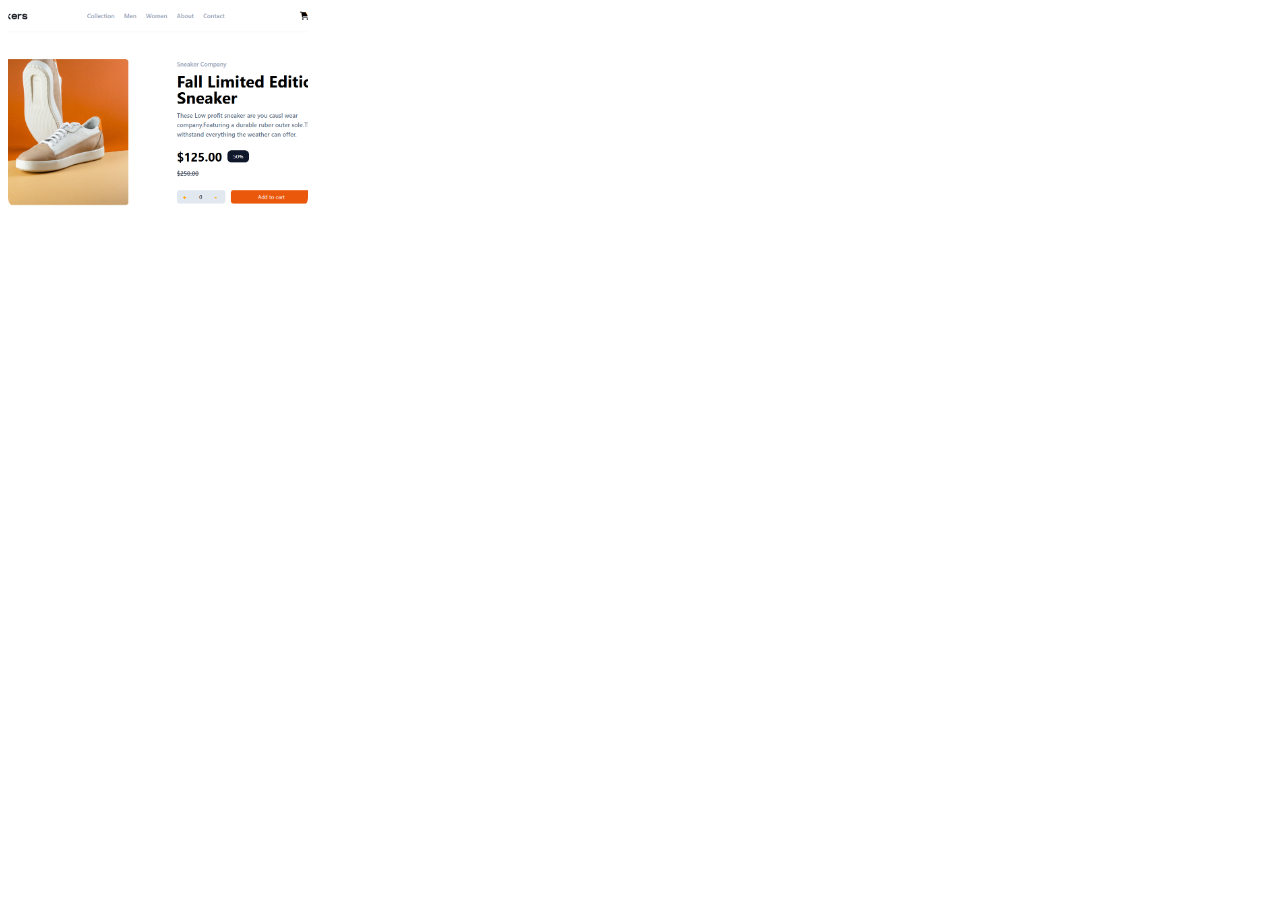
<file: test.html>
<!DOCTYPE html>
<html lang="en">
    <head>
        <title></title>
        <meta charset="UTF-8">
        <meta name="viewport" content="width=device-width, initial-scale=1">
        <link href="styling.css" rel="stylesheet">
    </head>
    <body>
        <div class="image-container">
            <img src="./assests/ecommerce.png" alt="Descriptive Alt Text" />
            <div class="overlay">
              <h3>Image Title</h3>
              <p>Image description goes here. Provide details about the image or additional context.</p>
            </div>
          </div>
          
    </body>
</html>
</file>
<file: styling.css>
/* Container for image and overlay */
.image-container {
    position: relative;
    width: 300px; /* Set desired image width */
    height: 200px; /* Set desired image height */
    overflow: hidden;
    border-radius: 10px; /* Optional: Rounded corners */
  }
  
  /* Image styling */
  .image-container img {
    width: 100%;
    height: 100%;
    object-fit: cover; /* Ensures the image fits the container */
    display: block;
  }
  
  /* Overlay styling */
  .image-container .overlay {
    position: absolute;
    top: 0;
    left: 0;
    width: 100%;
    height: 100%;
    background-color: rgba(0, 0, 0, 0.6); /* Semi-transparent background */
    color: white; /* Text color */
    display: flex;
    flex-direction: column;
    justify-content: center;
    align-items: center;
    text-align: center;
    opacity: 0; /* Initially hidden */
    transition: opacity 0.3s ease; /* Smooth transition effect */
  }
  
  /* Text styling */
  .image-container .overlay h3 {
    margin: 0;
    font-size: 1.5em;
  }
  
  .image-container .overlay p {
    margin: 5px 0 0;
    font-size: 1em;
  }
  
  /* Hover effect */
  .image-container:hover .overlay {
    opacity: 1; /* Show overlay on hover */
  }
</file>
